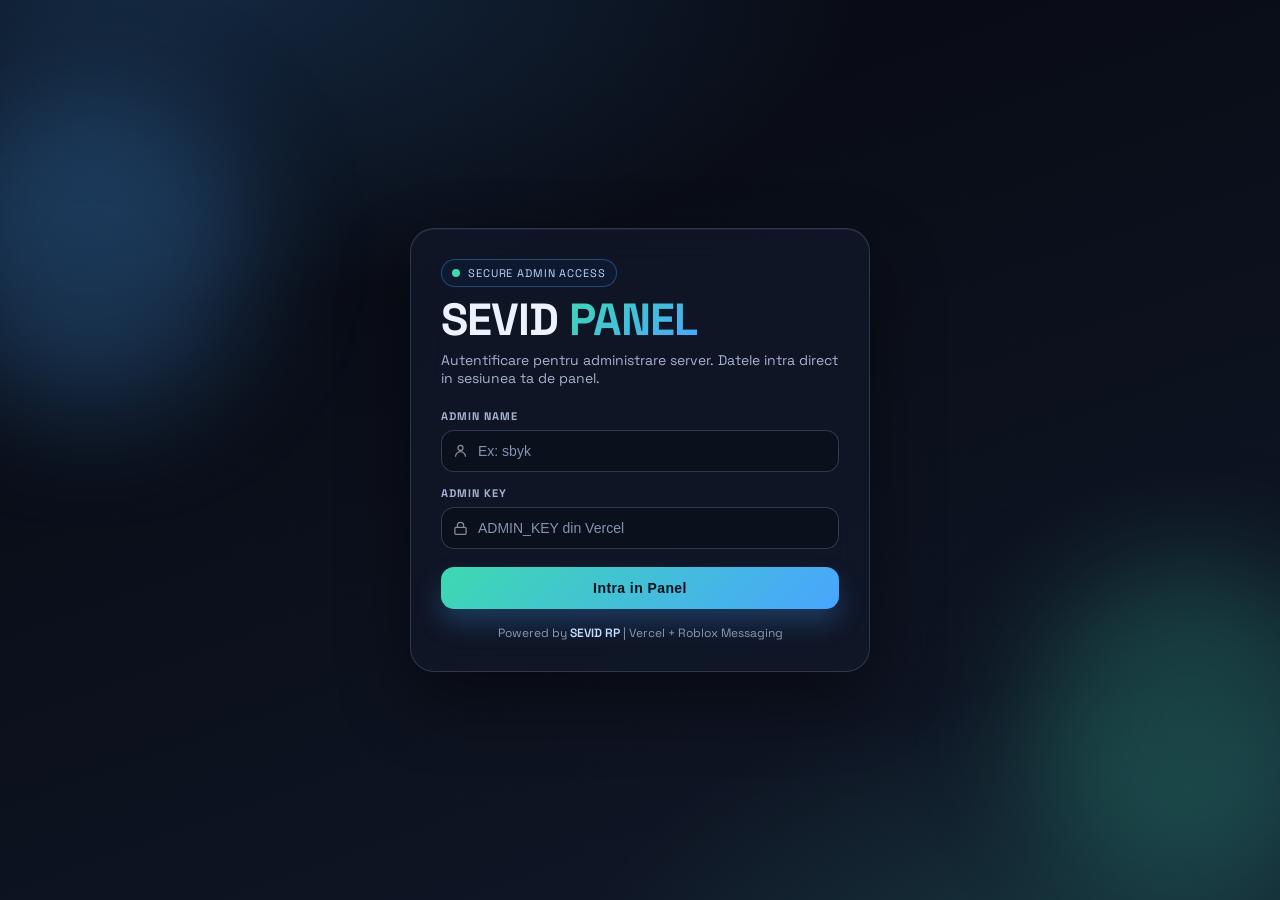
<file: panel-login.html>
<!doctype html>
<html lang="ro">
<head>
  <meta charset="utf-8" />
  <meta name="viewport" content="width=device-width, initial-scale=1" />
  <title>SEVID RP - Panel Login</title>
  <style>
    @import url("https://fonts.googleapis.com/css2?family=Space+Grotesk:wght@400;500;700&display=swap");

    :root {
      --bg-0: #06080f;
      --bg-1: #111829;
      --card: rgba(17, 24, 40, 0.78);
      --line: rgba(122, 142, 179, 0.28);
      --text: #edf2ff;
      --muted: #a6b3d1;
      --accent-1: #3dd9b1;
      --accent-2: #49a5ff;
      --danger: #ff7d7d;
    }

    * {
      box-sizing: border-box;
    }

    body {
      margin: 0;
      min-height: 100vh;
      font-family: "Space Grotesk", "Segoe UI", sans-serif;
      color: var(--text);
      display: grid;
      place-items: center;
      overflow: hidden;
      background:
        radial-gradient(1200px 580px at 12% -5%, rgba(73, 165, 255, 0.22), transparent 60%),
        radial-gradient(900px 540px at 86% 112%, rgba(61, 217, 177, 0.18), transparent 60%),
        linear-gradient(160deg, var(--bg-0), var(--bg-1));
      padding: 24px;
    }

    .grid-noise {
      position: fixed;
      inset: 0;
      background-image:
        linear-gradient(rgba(255, 255, 255, 0.04) 1px, transparent 1px),
        linear-gradient(90deg, rgba(255, 255, 255, 0.04) 1px, transparent 1px);
      background-size: 42px 42px;
      mask-image: radial-gradient(circle at 50% 50%, #000 40%, transparent 95%);
      opacity: 0.25;
      pointer-events: none;
    }

    .blob {
      position: fixed;
      width: 320px;
      height: 320px;
      filter: blur(58px);
      border-radius: 50%;
      pointer-events: none;
      animation: floaty 7s ease-in-out infinite;
    }

    .blob.a {
      background: rgba(73, 165, 255, 0.26);
      left: -70px;
      top: 10%;
    }

    .blob.b {
      background: rgba(61, 217, 177, 0.22);
      right: -70px;
      bottom: 2%;
      animation-delay: -2.2s;
    }

    @keyframes floaty {
      0%, 100% { transform: translateY(0px) translateX(0px); }
      50% { transform: translateY(-18px) translateX(12px); }
    }

    .card {
      width: min(460px, 100%);
      position: relative;
      border: 1px solid var(--line);
      border-radius: 24px;
      background: var(--card);
      backdrop-filter: blur(18px);
      box-shadow:
        0 28px 70px rgba(0, 0, 0, 0.45),
        inset 0 1px 0 rgba(255, 255, 255, 0.06);
      padding: 30px;
      animation: showUp 0.55s ease;
    }

    @keyframes showUp {
      from {
        opacity: 0;
        transform: translateY(14px) scale(0.985);
      }
      to {
        opacity: 1;
        transform: translateY(0) scale(1);
      }
    }

    .top-badge {
      display: inline-flex;
      align-items: center;
      gap: 8px;
      border: 1px solid rgba(73, 165, 255, 0.35);
      border-radius: 999px;
      padding: 6px 10px;
      color: #b9d8ff;
      font-size: 11px;
      letter-spacing: 0.08em;
      text-transform: uppercase;
      margin-bottom: 12px;
      background: rgba(15, 31, 58, 0.56);
    }

    .pulse {
      width: 8px;
      height: 8px;
      border-radius: 50%;
      background: var(--accent-1);
      box-shadow: 0 0 0 0 rgba(61, 217, 177, 0.9);
      animation: pulse 1.7s infinite;
    }

    @keyframes pulse {
      0% { box-shadow: 0 0 0 0 rgba(61, 217, 177, 0.6); }
      70% { box-shadow: 0 0 0 10px rgba(61, 217, 177, 0); }
      100% { box-shadow: 0 0 0 0 rgba(61, 217, 177, 0); }
    }

    h1 {
      margin: 0;
      font-size: clamp(34px, 7vw, 45px);
      line-height: 0.95;
      letter-spacing: -0.02em;
    }

    h1 .alt {
      color: transparent;
      background: linear-gradient(140deg, var(--accent-1), var(--accent-2));
      -webkit-background-clip: text;
      background-clip: text;
    }

    .subtitle {
      margin: 10px 0 22px;
      color: var(--muted);
      font-size: 14px;
    }

    .error {
      display: none;
      margin-bottom: 14px;
      border: 1px solid rgba(255, 125, 125, 0.45);
      background: rgba(53, 18, 28, 0.64);
      color: #ffc6c6;
      border-radius: 12px;
      padding: 10px 12px;
      font-size: 13px;
    }

    .field {
      margin-bottom: 14px;
    }

    label {
      display: block;
      margin-bottom: 7px;
      color: var(--muted);
      font-size: 11px;
      text-transform: uppercase;
      letter-spacing: 0.09em;
      font-weight: 700;
    }

    .input-wrap {
      position: relative;
    }

    .input-wrap svg {
      position: absolute;
      left: 12px;
      top: 50%;
      transform: translateY(-50%);
      opacity: 0.55;
      width: 15px;
      height: 15px;
    }

    input {
      width: 100%;
      border: 1px solid rgba(128, 147, 185, 0.3);
      border-radius: 13px;
      background: rgba(11, 17, 29, 0.78);
      color: var(--text);
      padding: 12px 12px 12px 36px;
      font-size: 14px;
      outline: none;
      transition: border-color 0.2s, box-shadow 0.2s, background 0.2s;
    }

    input::placeholder {
      color: #8593b3;
    }

    input:focus {
      border-color: rgba(73, 165, 255, 0.8);
      box-shadow: 0 0 0 4px rgba(73, 165, 255, 0.14);
      background: rgba(12, 24, 44, 0.9);
    }

    .btn {
      margin-top: 4px;
      width: 100%;
      border: 0;
      border-radius: 13px;
      padding: 13px 14px;
      cursor: pointer;
      font-size: 14px;
      font-weight: 700;
      color: #041119;
      letter-spacing: 0.03em;
      background: linear-gradient(135deg, var(--accent-1), var(--accent-2));
      box-shadow: 0 14px 26px rgba(73, 165, 255, 0.25);
      transition: transform 0.14s ease, box-shadow 0.2s ease, filter 0.2s ease;
    }

    .btn:hover {
      transform: translateY(-1px);
      box-shadow: 0 18px 28px rgba(73, 165, 255, 0.32);
      filter: saturate(1.06);
    }

    .footer {
      margin-top: 16px;
      text-align: center;
      font-size: 12px;
      color: #8a98b9;
    }

    .footer strong {
      color: #c4dcff;
      font-weight: 600;
    }

    @media (max-width: 560px) {
      .card {
        padding: 24px 18px;
        border-radius: 20px;
      }

      .subtitle {
        font-size: 13px;
      }
    }
  </style>
</head>
<body>
  <div class="grid-noise"></div>
  <div class="blob a"></div>
  <div class="blob b"></div>

  <section class="card">
    <span class="top-badge"><span class="pulse"></span> secure admin access</span>
    <h1>SEVID <span class="alt">PANEL</span></h1>
    <p class="subtitle">Autentificare pentru administrare server. Datele intra direct in sesiunea ta de panel.</p>

    <div id="error" class="error"></div>

    <div class="field">
      <label for="admin-name">Admin Name</label>
      <div class="input-wrap">
        <svg viewBox="0 0 24 24" fill="none" stroke="currentColor" stroke-width="2"><path d="M20 21a8 8 0 1 0-16 0"></path><circle cx="12" cy="7" r="4"></circle></svg>
        <input id="admin-name" type="text" placeholder="Ex: sbyk" autocomplete="off" />
      </div>
    </div>

    <div class="field">
      <label for="admin-key">Admin Key</label>
      <div class="input-wrap">
        <svg viewBox="0 0 24 24" fill="none" stroke="currentColor" stroke-width="2"><rect x="3" y="11" width="18" height="11" rx="2"></rect><path d="M7 11V8a5 5 0 0 1 10 0v3"></path></svg>
        <input id="admin-key" type="password" placeholder="ADMIN_KEY din Vercel" autocomplete="off" />
      </div>
    </div>

    <button id="login-btn" class="btn" type="button">Intra in Panel</button>

    <div class="footer">Powered by <strong>SEVID RP</strong> | Vercel + Roblox Messaging</div>
  </section>

  <script>
    const errorBox = document.getElementById("error");
    const nameInput = document.getElementById("admin-name");
    const keyInput = document.getElementById("admin-key");
    const loginBtn = document.getElementById("login-btn");

    function showError(message) {
      errorBox.textContent = message;
      errorBox.style.display = "block";
    }

    async function doLogin() {
      const adminName = nameInput.value.trim();
      const adminKey = keyInput.value.trim();

      errorBox.style.display = "none";

      if (!adminName || !adminKey) {
        showError("Completeaza ambele campuri.");
        return;
      }

      // Verificam cheia real prin API - nu mai intram fara cheie corecta
      loginBtn.disabled = true;
      loginBtn.textContent = "Se verifica...";

      try {
        const response = await fetch("/api/dashboard", {
          method: "POST",
          headers: { "Content-Type": "application/json" },
          body: JSON.stringify({ adminKey, adminName }),
        });

        let data = {};
        try { data = await response.json(); } catch (_) {}

        if (data.ok) {
          sessionStorage.setItem("adminName", adminName);
          sessionStorage.setItem("adminKey", adminKey);
          window.location.href = "/panel";
        } else {
          showError(data.msg || "Cheie admin invalida. Verifica ADMIN_KEY din Vercel.");
          loginBtn.disabled = false;
          loginBtn.textContent = "Intra in Panel";
        }
      } catch (err) {
        showError("Eroare conexiune la server: " + err.message);
        loginBtn.disabled = false;
        loginBtn.textContent = "Intra in Panel";
      }
    }

    loginBtn.addEventListener("click", doLogin);
    keyInput.addEventListener("keydown", (event) => {
      if (event.key === "Enter") doLogin();
    });

    // Daca ai deja o sesiune valida, mergi direct la panel
    if (sessionStorage.getItem("adminKey") && sessionStorage.getItem("adminName")) {
      window.location.href = "/panel";
    }
  </script>
</body>
</html>
</file>
